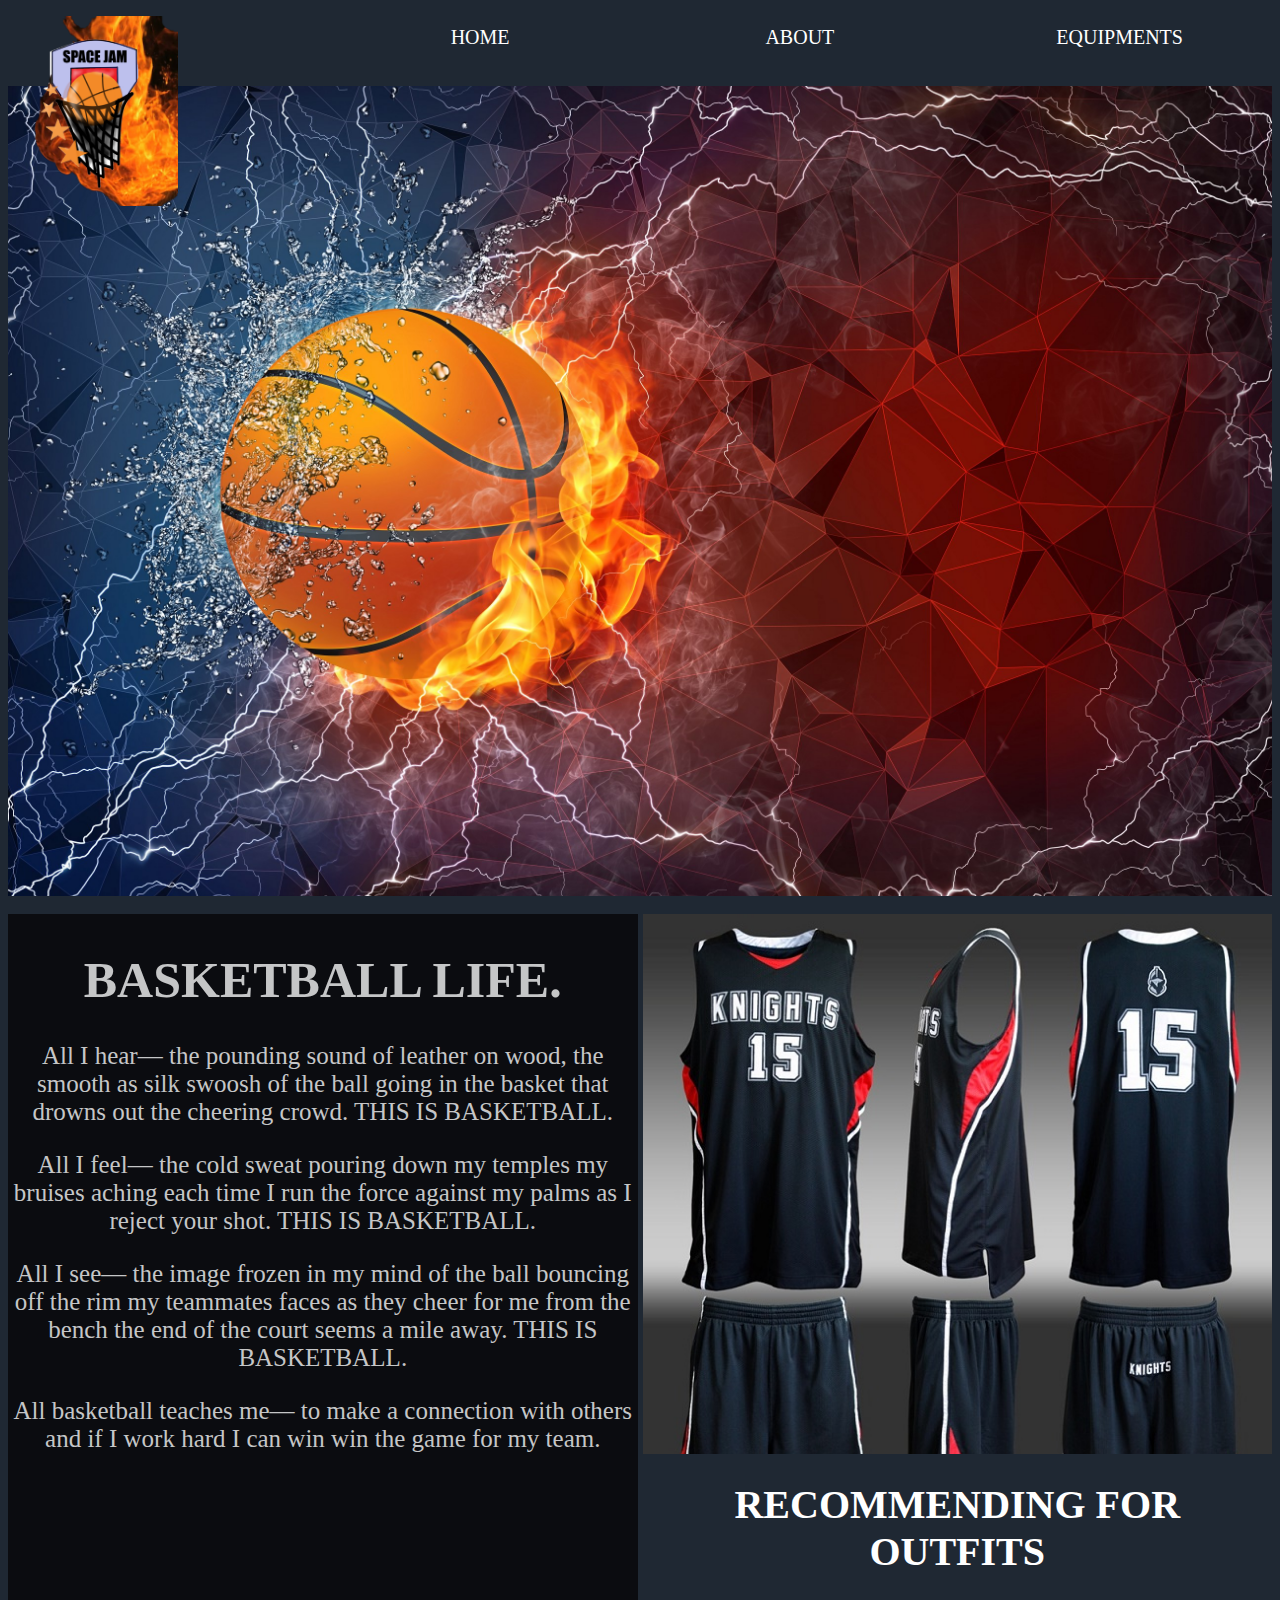
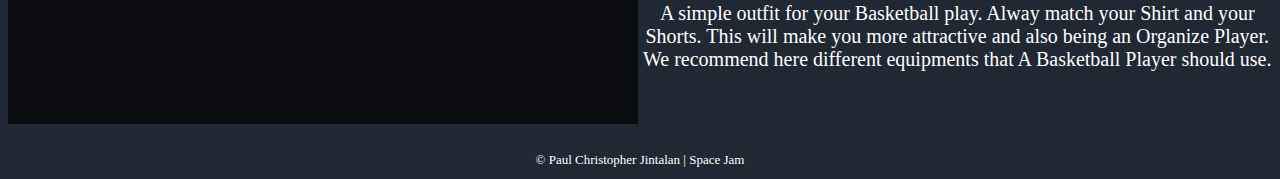
<file: index.html>
<!DOCTYPE html>
<html>
	<head>
		<link rel="stylesheet" href="css/style.css">
	</head>
	<body>
		<ul class="menu">
			<div class="logo"></div>
			<a href="index.html"><li>HOME</li>
			<a href="about.html"><li>ABOUT</li>
			<a href="equipments.html"><li>EQUIPMENTS</li>
		</ul>
		<div class="showcase"></div>
		<br>
		<div class="bot">
			<div class="left">
			<h1>BASKETBALL LIFE.</h1>
			<p>All I hear—
			the pounding sound of leather on wood,
			the smooth as silk swoosh of the ball
			going in the basket that drowns out the cheering crowd.
			THIS IS BASKETBALL.</p>
			<p>All I feel—
			the cold sweat pouring down my temples
			my bruises aching each time I run
			the force against my palms as I reject your shot.
			THIS IS BASKETBALL.</p>
			<p>All I see—
			the image frozen in my mind of the ball bouncing off the rim	
			my teammates faces as they cheer for me from the bench
			the end of the court seems a mile away.		
			THIS IS BASKETBALL.</p>
			<p>All basketball teaches me—
			to make a connection with others
			and if I work hard I can win
			win the game for my team.</p>
			
			</div>
			<div class="right">
				<div class="pic"></div>
				<div class="text">
				<h1>RECOMMENDING FOR OUTFITS</h1>
				<p>A simple outfit for your Basketball play. Alway match your Shirt and your Shorts.
				This will make you more attractive and also being an Organize Player. We recommend 
				here different equipments that A Basketball Player should use.</p>
				</div>
			</div>
		</div>
		<div class="footer">
		<p>&copy Paul Christopher Jintalan | Space Jam</p>
		</div>
	</body>
</html>
</file>
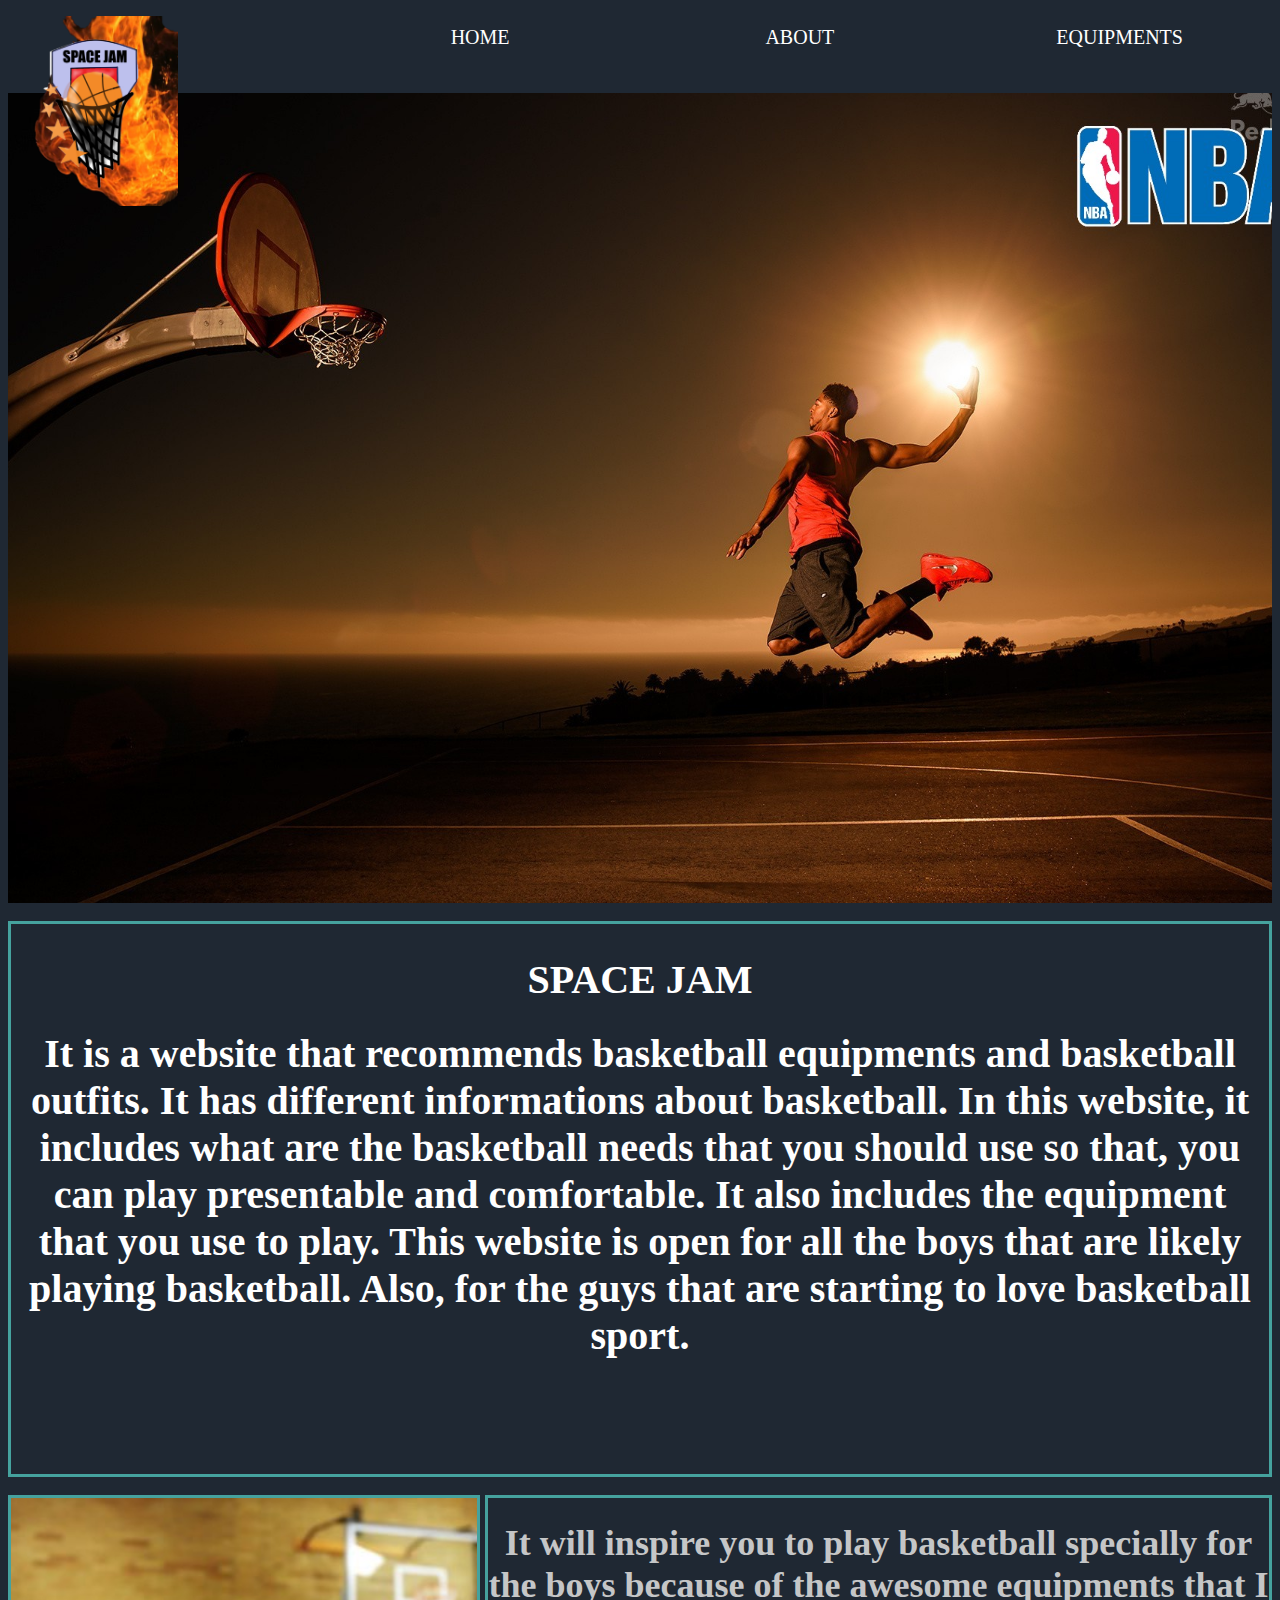
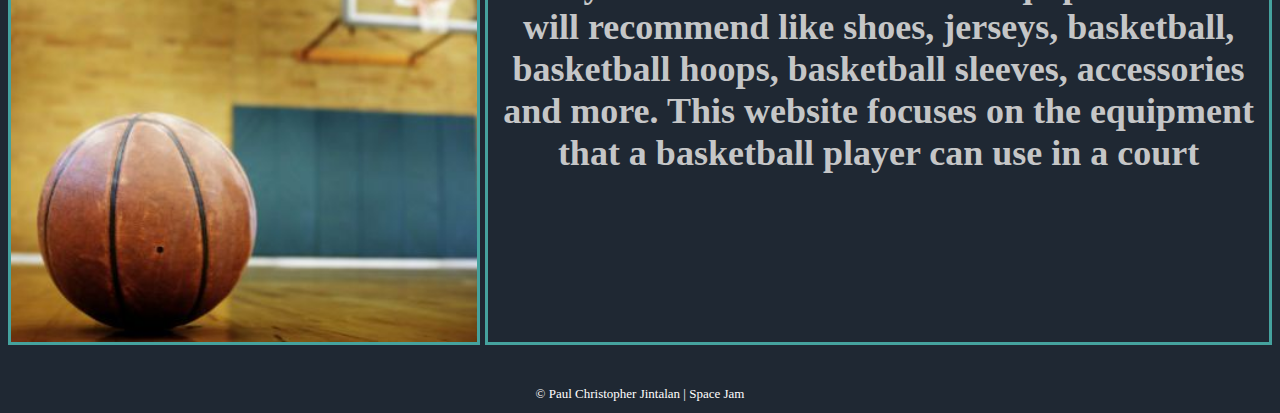
<file: about.html>
<!DOCTYPE html>
<html>
	<head>
		<link rel="stylesheet" href="css/about.css">
	</head>
	<body>
		<ul class="menu">
			<div class="logo"></div>
			<a href="index.html"><li>HOME</li>
			<a href="about.html"><li>ABOUT</li>
			<a href="equipments.html"><li>EQUIPMENTS</li>
		</ul>
		<div class="showcase"></div>
		<br>
		<div class="text">
			<h1>SPACE JAM</h1>
			<h1>It is a website that recommends basketball equipments and basketball outfits. 
			It has different informations about basketball. In this website, it includes what are 
			the basketball needs that you should use so that, you can play presentable and comfortable. 
			It also includes the equipment that you use to play. This website is open for all the boys 
			that are likely playing basketball. Also, for the guys that are starting to love basketball 
			sport.</h1>
		</div>
		<br>
		<div class="bot">
			<div class="left2">
			<div class="pic2"></div>
			</div>
			<div class="right2">
			<h1>It will inspire you to play basketball specially for the boys  because of the awesome 
			equipments that I will recommend like shoes, jerseys, basketball, basketball hoops, basketball
			sleeves, accessories and more. This website focuses on the equipment that a basketball player
			can use in a court</h1>
			</div>
		</div>
		<br>
		<div class="footer">
		<p>&copy Paul Christopher Jintalan | Space Jam</p>
		</div>
	</body>
</html>
</file>
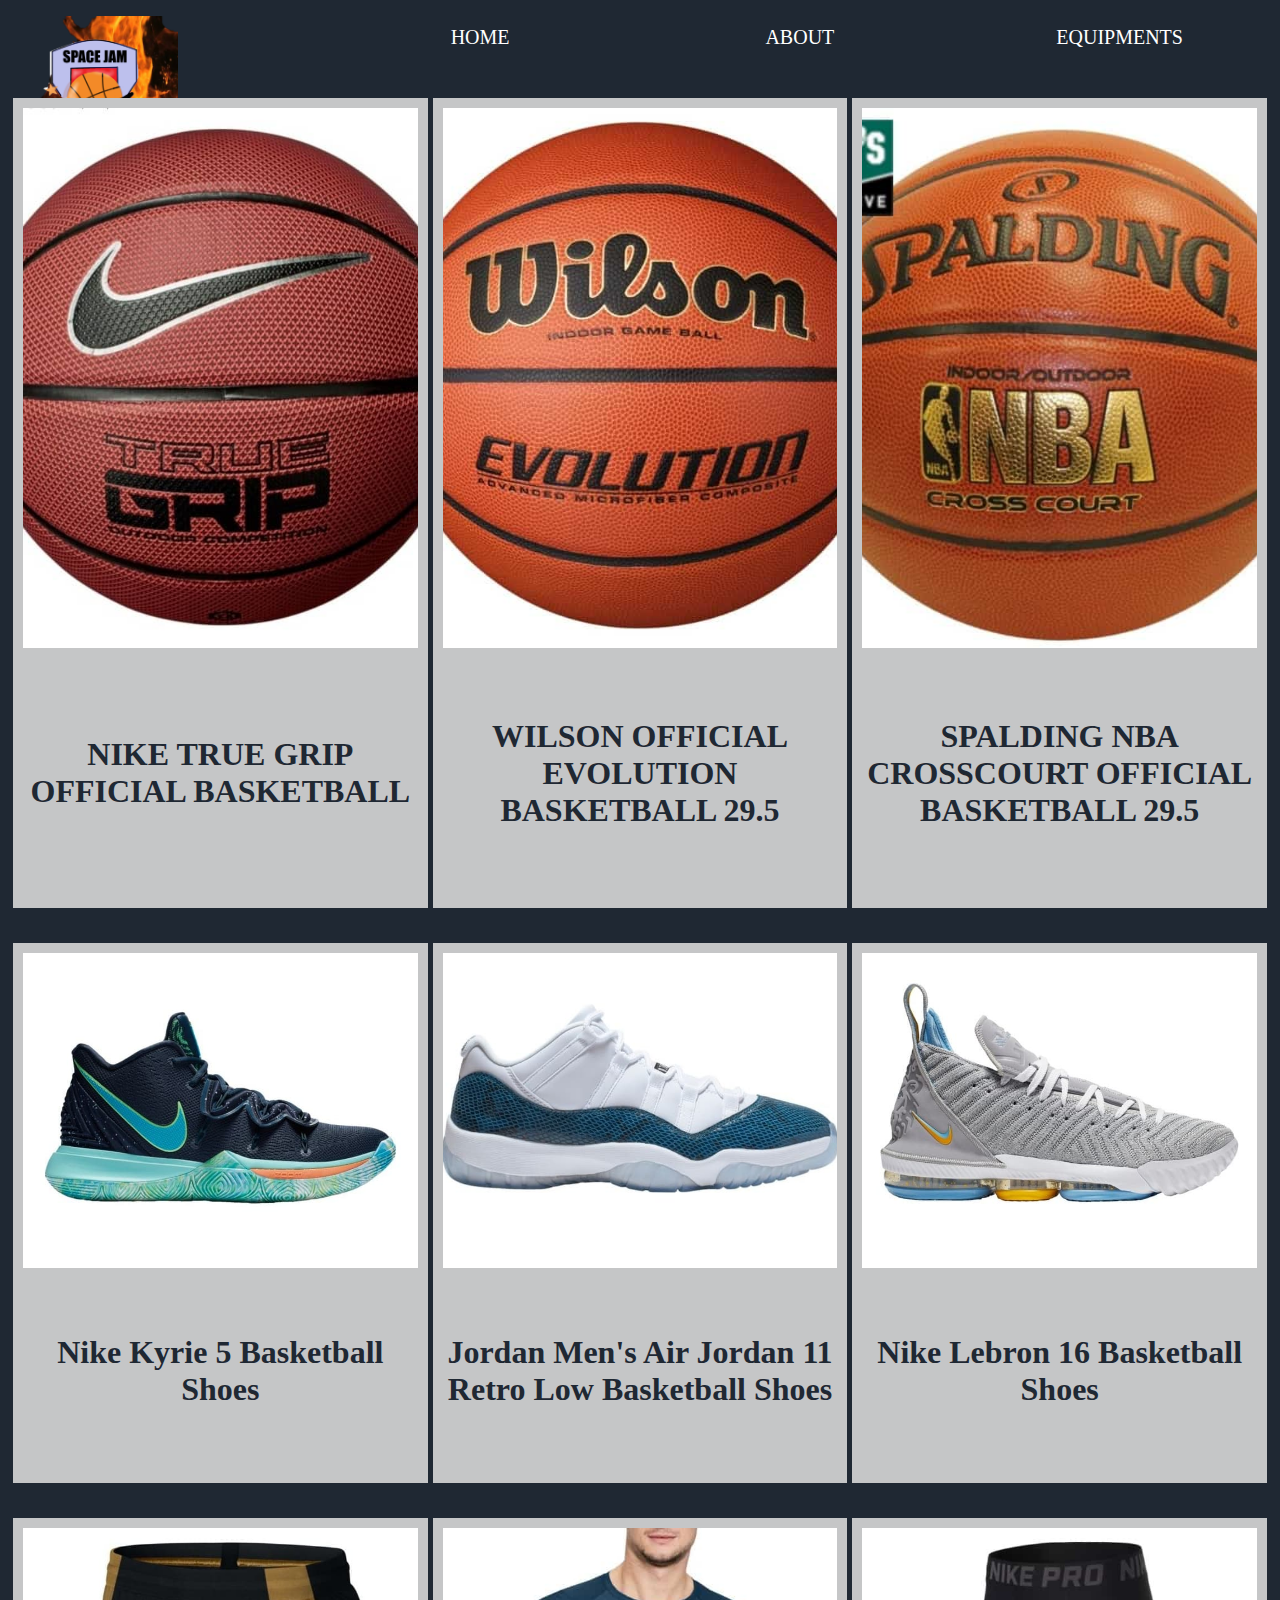
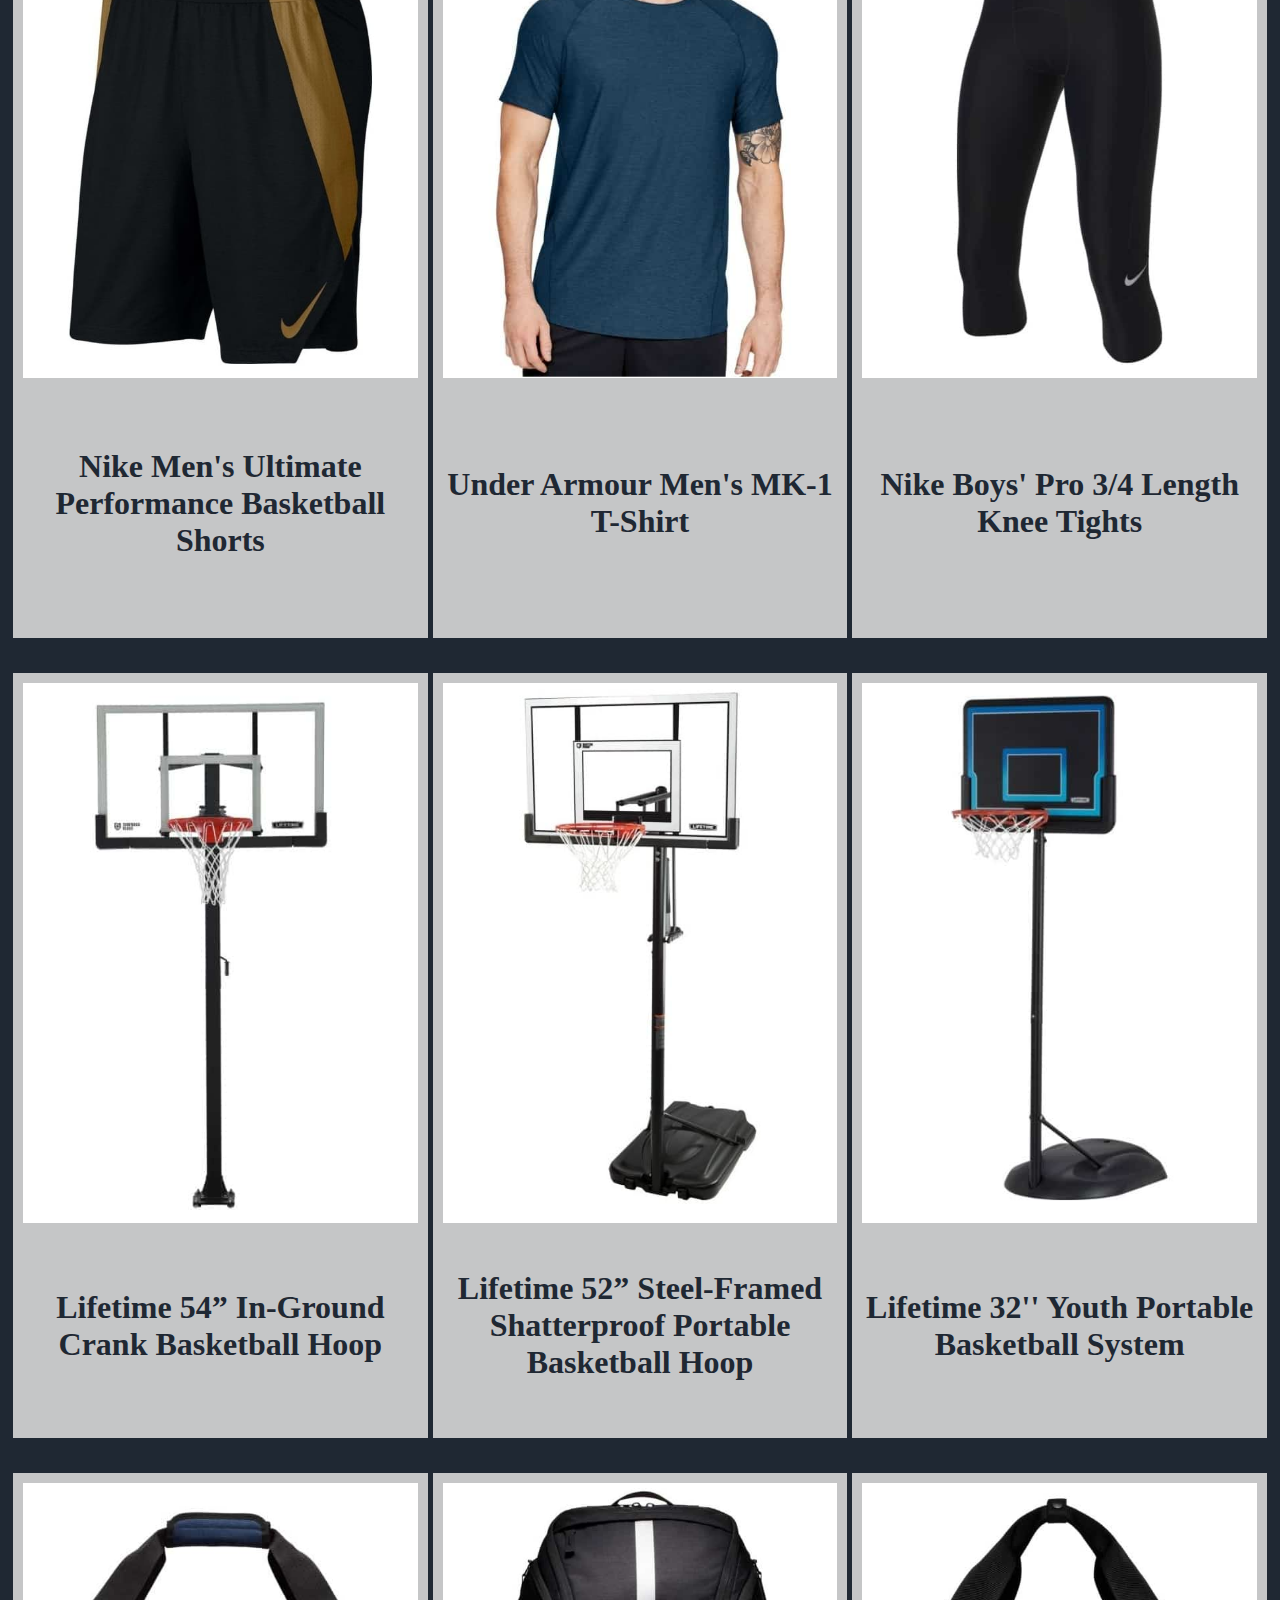
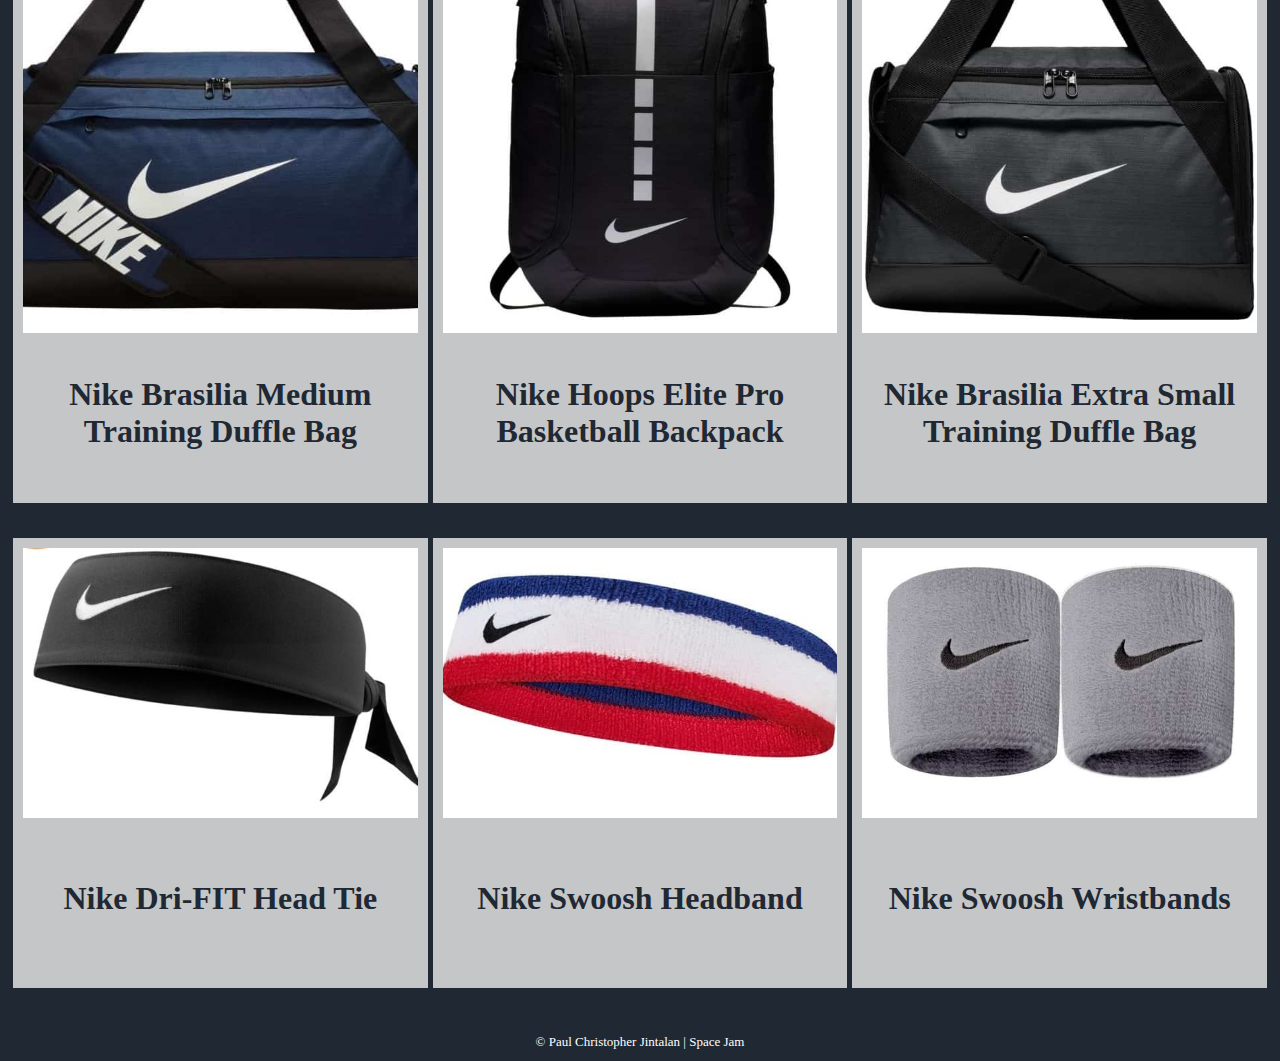
<file: equipments.html>
<!DOCTYPE html>
<html>
	<head>
		<link rel="stylesheet" href="css/equipments.css">
	</head>
	<body>
		<ul class="menu">
			<div class="logo"></div>
			<a href="index.html"><li>HOME</li>
			<a href="about.html"><li>ABOUT</li>
			<a href="equipments.html"><li>EQUIPMENTS</li>
		</ul>
		
	<div class="boxes">
		<div class="balls">
			<div class="ball1">
				<div class="pic1"></div>
				<div class="text1">
				<h1>NIKE TRUE GRIP OFFICIAL BASKETBALL</h1>
				</div>
			</div>
			<div class="ball2">
				<div class="pic2"></div>
				<div class="text2">
				<h1>WILSON OFFICIAL EVOLUTION BASKETBALL 29.5</h1>
				</div>
			</div>
			<div class="ball3">
				<div class="pic3"></div>
				<div class="text3">
				<h1>SPALDING NBA CROSSCOURT OFFICIAL BASKETBALL 29.5</h1>
				</div>
			</div>
		</div>
		<div class="shoes">
			<div class="shoes1">
				<div class="pic11"></div>
				<div class="text11">
				<h1>Nike Kyrie 5 Basketball Shoes</h1>
				</div>
			</div>
			<div class="shoes2">
				<div class="pic22"></div>
				<div class="text22">
				<h1>Jordan Men's Air Jordan 11 Retro Low Basketball Shoes</h1>
				</div>
			</div>
			<div class="shoes3">
				<div class="pic33"></div>
				<div class="text33">
				<h1>Nike Lebron 16 Basketball Shoes</h1>
				</div>
			</div>
		</div>
		<div class="shorts">
			<div class="shorts1">
				<div class="pic111"></div>
				<div class="text111">
				<h1>Nike Men's Ultimate Performance Basketball Shorts</h1>
				</div>
			</div>
			<div class="shirt2">
				<div class="pic222"></div>
				<div class="text222">
				<h1>Under Armour Men's MK-1 T-Shirt</h1>
				</div>
			</div>
			<div class="shorts3">
				<div class="pic333"></div>
				<div class="text333">
				<h1>Nike Boys' Pro 3/4 Length Knee Tights</h1>
				</div>
			</div>
		</div>
		<div class="ring">
			<div class="ring1">
				<div class="pic1111"></div>
				<div class="text1111">
				<h1>Lifetime 54” In-Ground Crank Basketball Hoop</h1>
				</div>
			</div>
			<div class="ring2">
				<div class="pic2222"></div>
				<div class="text222">
				<h1>Lifetime 52” Steel-Framed Shatterproof Portable Basketball Hoop</h1>
				</div>
			</div>
			<div class="ring3">
				<div class="pic3333"></div>
				<div class="text3333">
				<h1>Lifetime 32'' Youth Portable Basketball System</h1>
				</div>
			</div>
		</div>
		<div class="bags">
			<div class="bag1">
				<div class="pic11111"></div>
				<div class="text11111">
				<h1>Nike Brasilia Medium Training Duffle Bag</h1>
				</div>
			</div>
			<div class="bag2">
				<div class="pic22222"></div>
				<div class="text22222">
				<h1>Nike Hoops Elite Pro Basketball Backpack</h1>
				</div>
			</div>
			<div class="bag3">
				<div class="pic33333"></div>
				<div class="text33333">
				<h1>Nike Brasilia Extra Small Training Duffle Bag</h1>
				</div>
			</div>
		</div>
		<div class="bans">
			<div class="ban1">
				<div class="pic111111"></div>
				<div class="text111111">
				<h1>Nike Dri-FIT Head Tie</h1>
				</div>
			</div>
			<div class="ban2">
				<div class="pic222222"></div>
				<div class="text222222">
				<h1>Nike Swoosh Headband</h1>
				</div>
			</div>
			<div class="ban3">
				<div class="pic333333"></div>
				<div class="text333333">
				<h1>Nike Swoosh Wristbands </h1>
				</div>
			</div>
		</div>
	</div>
		<br>
		<div class="footer">
		<p>&copy Paul Christopher Jintalan | Space Jam</p>
		</div>
	</body>
</html>
</file>
<file: css/style.css>
body {
	background-color: #1F2833;
	text-align: center;
}

.menu {
	height: 6vh;
	display: grid;
	grid-template-columns: repeat(4,1fr);
	grid-gap: 15px;
	padding: 0;
	
}

.logo {
	float: left;
	height: 190px;
	width: 170px;
	text-align: center;
	background-image: url(../images/logo.png);
	background-repeat: no-repeat;
	background-size: cover;
	background-position: center;
}

li {
	border: 2px orange solid;
	color: Blue;
	padding: 20px;
	font-size: 20px;
}

li:hover {
	background-color: #66FCF1;
	color: gray;
}

li {
	list-style: none;
	padding: 10px;
	background: #1F2833;
	border: 5px black solid;
	color: white;
	text-align: center;
	font-family: impact;
	border: 6px;
}

a {
	text-decoration: none;
}

.showcase {
	height: 90vh;
	background-image: url(../images/showball.jpg);
	background-repeat: no-repeat;
	background-size: cover;
	background-position: center;
}

.bot {
	height: 90vh;
	display: grid;
	grid-template-columns: 2fr 2fr;
	grid-gap: 5px;
}

.left {
	color: #C5C6C7;
	font-size: 25px;
	background-color: #0B0C10;
	padding: 3px;
}

.right {
	height: 90vh;
	display: grid;
	grid-template-rows: 1fr 1fr;
}

.pic {
	height: 60vh;
	background-image: url(../images/2.jpg);
	background-repeat: no-repeat;
	background-size: cover;
	background-position: top;
}

.pic:hover {
	height: 60vh;
	background-image: url(../images/2.jpg);
	background-repeat: no-repeat;
	background-size: cover;
	background-position: bottom;
	transition: all .5s ease-out;
}

.text {
	color: white;
	font-size: 20px;
}

.footer {
	padding: 5px;
	height: 3vh;
	margin-top: 10px;
	font-size: 13px;
	color: white;
	text-align: center;
}
</file>
<file: css/about.css>
body {
	background-color: #1F2833;
	text-align: center;
}

.menu {
	height: 8vh;
	display: grid;
	grid-template-columns: repeat(4,1fr);
	grid-gap: 15px;
	padding: 0;
	margin-bottom: 5px;
}

.logo {
	float: left;
	height: 190px;
	width: 170px;
	text-align: center;
	background-image: url(../images/logo.png);
	background-repeat: no-repeat;
	background-size: cover;
	background-position: center;
}

li {
	border: 2px orange solid;
	color: Blue;
	padding: 20px;
	font-size: 20px;
}

li:hover {
	background-color: #66FCF1;
	color: gray;
}

li {
	list-style: none;
	padding: 10px;
	background: #1F2833;
	border: 5px black solid;
	color: white;
	text-align: center;
	font-family: impact;
	border: 6px;
}

a {
	text-decoration: none;
}

.showcase {
	height: 90vh;
	background-image: url(../images/ballshoot.jpg);
	background-repeat: no-repeat;
	background-size: cover;
	background-position: center;
}

.text {
	padding: 5px;
	height: 60vh;
	color: white;
	text-align: center;
	border: 3px #45A29E solid;
	font-size: 20px;
}

.bot {
	height: 50vh;
	display: grid;
	grid-template-columns: 3fr 5fr;
	grid-gap: 5px;
}

.left2 {
	border: 3px #45A29E solid;
	background-image: url(../images/bball.jpg);
	background-repeat: no-repeat;
	background-size: cover;
	background-position: center;
}

.right2 {
	border: 3px #45A29E solid;
	font-size: 18px;
	color: #C5C6C7;
}

.footer {
	padding: 5px;
	height: 3vh;
	margin-top: 5px;
	font-size: 13px;
	color: white;
	text-align: center;
}
</file>
<file: css/equipments.css>
body {
	background-color: #1F2833;
	text-align: center;
}

.menu {
	height: 8vh;
	display: grid;
	grid-template-columns: repeat(4,1fr);
	grid-gap: 15px;
	padding: 0;
	margin-bottom: 5px;
}

.logo {
	float: left;
	height: 190px;
	width: 170px;
	text-align: center;
	background-image: url(../images/logo.png);
	background-repeat: no-repeat;
	background-size: cover;
	background-position: center;
}

li {
	border: 2px orange solid;
	color: Blue;
	padding: 20px;
	font-size: 20px;
}

li:hover {
	background-color: #66FCF1;
	color: gray;
}

li {
	list-style: none;
	padding: 10px;
	background: #1F2833;
	border: 5px black solid;
	color: white;
	text-align: center;
	font-family: impact;
	border: 6px;
}

.balls {
	height: 90vh;
	display: grid;
	grid-template-columns: 3fr 3fr 3fr;
	padding: 5px;
	grid-gap: 5px;
	margin-top: 5px;
}

.ball1 {
	display: grid;
	background-color: #C5C6C7;
	padding: 10px
}

.pic1 {
	height: 60vh;
	background-image: url(../images/ball1.jpg);
	background-position: center;
	background-size: cover;
	background-repeat: no-repeat;
}

.text1 {
	color: #1F2833;
}

.ball2 {
	display: grid;
	background-color: #C5C6C7;
	padding: 10px
}

.pic2 {
	height: 60vh;
	background-image: url(../images/ball2.jpg);
	background-position: center;
	background-size: cover;
	background-repeat: no-repeat;
}

.text2 {
	color: #1F2833;
}

.ball3 {
	display: grid;
	background-color: #C5C6C7;
	padding: 10px
}

.pic3 {
	height: 60vh;
	background-image: url(../images/ball3.jpg);
	background-position: center;
	background-size: cover;
	background-repeat: no-repeat;
}

.text3 {
	color: #1F2833;
}

.shoes {
	height: 60vh;
	display: grid;
	grid-template-columns: 3fr 3fr 3fr;
	padding: 5px;
	grid-gap: 5px;
	margin-top: 25px;
}

.shoes1 {
	display: grid;
	background-color: #C5C6C7;
	padding: 10px
}

.pic11 {
	height: 35vh;
	background-image: url(../images/shoes1.jpg);
	background-position: center;
	background-size: cover;
	background-repeat: no-repeat;
}

.text11 {
	color: #1F2833;
}

.shoes2 {
	display: grid;
	background-color: #C5C6C7;
	padding: 10px
}

.pic22 {
	height: 35vh;
	background-image: url(../images/shoes2.jpg);
	background-position: center;
	background-size: cover;
	background-repeat: no-repeat;
}

.text22 {
	color: #1F2833;
}

.shoes3 {
	display: grid;
	background-color: #C5C6C7;
	padding: 10px
}

.pic33 {
	height: 35vh;
	background-image: url(../images/shoes3.jpg);
	background-position: center;
	background-size: cover;
	background-repeat: no-repeat;
}

.text33 {
	color: #1F2833;
}

.shorts {
	height: 80vh;
	display: grid;
	grid-template-columns: 3fr 3fr 3fr;
	padding: 5px;
	grid-gap: 5px;
	margin-top: 25px;
}

.shorts1 {
	display: grid;
	background-color: #C5C6C7;
	padding: 10px
}

.pic111 {
	height: 50vh;
	background-image: url(../images/shorts1.jpg);
	background-position: center;
	background-size: cover;
	background-repeat: no-repeat;
}

.text111 {
	color: #1F2833;
}

.shirt2 {
	display: grid;
	background-color: #C5C6C7;
	padding: 10px
}

.pic222 {
	height: 50vh;
	background-image: url(../images/shirt1.jpg);
	background-position: center;
	background-size: cover;
	background-repeat: no-repeat;
}

.text222 {
	color: #1F2833;
}

.shorts3 {
	display: grid;
	background-color: #C5C6C7;
	padding: 10px
}

.pic333 {
	height: 50vh;
	background-image: url(../images/shorts2.jpg);
	background-position: center;
	background-size: cover;
	background-repeat: no-repeat;
}

.text333 {
	color: #1F2833;
}

.ring {
	height: 85vh;
	display: grid;
	grid-template-columns: 3fr 3fr 3fr;
	padding: 5px;
	grid-gap: 5px;
	margin-top: 25px;
}

.ring1 {
	display: grid;
	background-color: #C5C6C7;
	padding: 10px
}

.pic1111 {
	height: 60vh;
	background-image: url(../images/ring1.jpg);
	background-position: center;
	background-size: cover;
	background-repeat: no-repeat;
}

.text1111 {
	color: #1F2833;
}

.ring2 {
	display: grid;
	background-color: #C5C6C7;
	padding: 10px
}

.pic2222 {
	height: 60vh;
	background-image: url(../images/ring2.jpg);
	background-position: center;
	background-size: cover;
	background-repeat: no-repeat;
}

.text2222 {
	color: #1F2833;
}

.ring3 {
	display: grid;
	background-color: #C5C6C7;
	padding: 10px
}

.pic3333 {
	height: 60vh;
	background-image: url(../images/ring3.jpg);
	background-position: center;
	background-size: cover;
	background-repeat: no-repeat;
}

.text3333 {
	color: #1F2833;
}

.bags {
	height: 70vh;
	display: grid;
	grid-template-columns: 3fr 3fr 3fr;
	padding: 5px;
	grid-gap: 5px;
	margin-top: 25px;
}

.bag1 {
	display: grid;
	background-color: #C5C6C7;
	padding: 10px
}

.pic11111 {
	height: 50vh;
	background-image: url(../images/bag1.jpg);
	background-position: center;
	background-size: cover;
	background-repeat: no-repeat;
}

.text11111 {
	color: #1F2833;
}

.bag2 {
	display: grid;
	background-color: #C5C6C7;
	padding: 10px
}

.pic22222 {
	height: 50vh;
	background-image: url(../images/bag2.jpg);
	background-position: center;
	background-size: cover;
	background-repeat: no-repeat;
}

.text22222 {
	color: #1F2833;
}

.bag3 {
	display: grid;
	background-color: #C5C6C7;
	padding: 10px
}

.pic33333 {
	height: 50vh;
	background-image: url(../images/bag3.jpg);
	background-position: center;
	background-size: cover;
	background-repeat: no-repeat;
}

.text33333 {
	color: #1F2833;
}

.bans {
	height: 50vh;
	display: grid;
	grid-template-columns: 3fr 3fr 3fr;
	padding: 5px;
	grid-gap: 5px;
	margin-top: 25px;
}

.ban1 {
	display: grid;
	background-color: #C5C6C7;
	padding: 10px
}

.pic111111 {
	height: 30vh;
	background-image: url(../images/ban1.jpg);
	background-position: center;
	background-size: cover;
	background-repeat: no-repeat;
}

.text111111 {
	color: #1F2833;
}

.ban2 {
	display: grid;
	background-color: #C5C6C7;
	padding: 10px
}

.pic222222 {
	height: 30vh;
	background-image: url(../images/ban2.jpg);
	background-position: center;
	background-size: cover;
	background-repeat: no-repeat;
}

.text222222 {
	color: #1F2833;
}

.ban3 {
	display: grid;
	background-color: #C5C6C7;
	padding: 10px
}

.pic333333 {
	height: 30vh;
	background-image: url(../images/ban3.jpg);
	background-position: center;
	background-size: cover;
	background-repeat: no-repeat;
}

.text333333 {
	color: #1F2833;
}

a {
	text-decoration: none;
}

.footer {
	padding: 5px;
	height: 3vh;
	margin-top: 5px;
	font-size: 13px;
	color: white;
	text-align: center;
}
</file>
